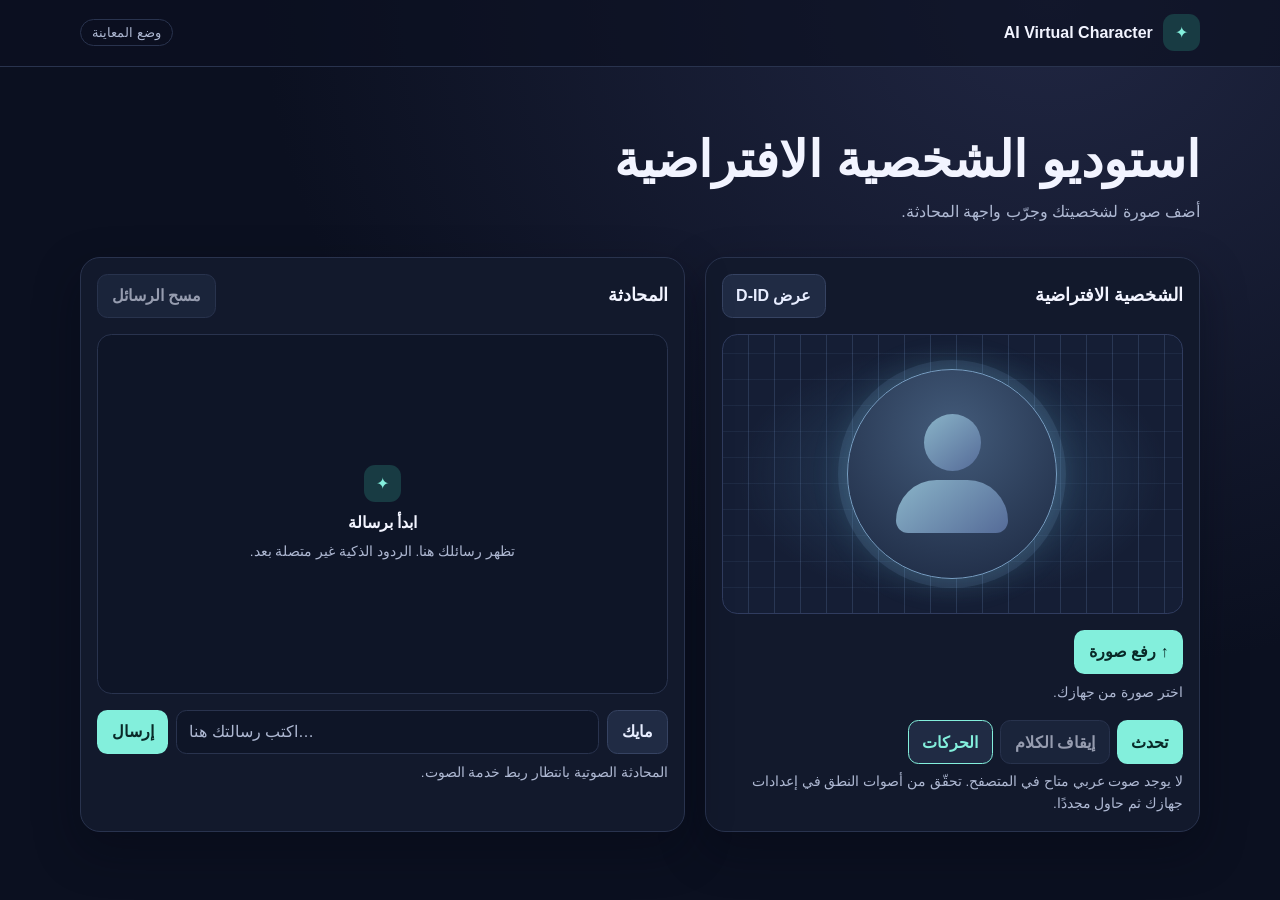
<file: index.html>
<!doctype html>
<html lang="ar" dir="rtl">
<head>
  <meta charset="utf-8">
  <meta name="viewport" content="width=device-width, initial-scale=1">
  <title>AI Virtual Character</title>
  <link rel="stylesheet" href="style.css">
  <script src="app.js" defer></script>
</head>
<body>
  <header class="topbar">
    <div class="brand"><span class="brand-icon" aria-hidden="true">✦</span><b dir="ltr">AI Virtual Character</b></div>
    <span class="mode">وضع المعاينة</span>
  </header>
  <main>
    <div class="intro">
      <h1>استوديو الشخصية الافتراضية</h1>
      <p>أضف صورة لشخصيتك وجرّب واجهة المحادثة.</p>
    </div>
    <div class="workspace">
      <section class="panel" aria-labelledby="avatar-title">
        <header class="panel-header">
          <h2 id="avatar-title">الشخصية الافتراضية</h2>
          <button id="avatar-view-button" type="button" class="secondary" aria-controls="avatar-stage did-view">عرض D‑ID</button>
        </header>
        <div class="stage" id="avatar-stage">
          <div class="portrait">
            <div class="placeholder" id="placeholder" aria-hidden="true"><i></i></div>
            <img id="avatar" alt="صورة الشخصية الافتراضية" hidden>
          </div>
        </div>
        <div id="did-view" hidden></div>
        <p id="did-status" role="status" hidden></p>
        <div class="upload">
          <input id="image-input" type="file" accept="image/*" hidden>
          <button id="upload-button" type="button" class="primary"><span aria-hidden="true">↑</span> رفع صورة</button>
          <button id="remove-button" type="button" class="secondary" hidden>إزالة الصورة</button>
          <p id="image-status" role="status">اختر صورة من جهازك.</p>
        </div>
        <div class="speech-controls">
          <button id="speak-button" type="button" class="primary" aria-describedby="speech-status">تحدث</button>
          <button id="stop-speech-button" type="button" class="secondary" disabled>إيقاف الكلام</button>
          <button id="motion-button" type="button" class="secondary" aria-pressed="false">الحركات</button>
          <p id="speech-status" role="status">اكتب رسالة ثم اضغط «تحدث» لسماعها.</p>
        </div>
      </section>
      <section class="panel chat" aria-labelledby="chat-title">
        <header class="panel-header">
          <h2 id="chat-title">المحادثة</h2>
          <button id="clear-button" class="secondary" type="button" disabled>مسح الرسائل</button>
        </header>
        <div id="messages" class="messages" role="log" aria-label="سجل المحادثة" tabindex="0">
          <div id="empty-chat" class="empty">
            <span aria-hidden="true">✦</span>
            <strong>ابدأ برسالة</strong>
            <p>تظهر رسائلك هنا. الردود الذكية غير متصلة بعد.</p>
          </div>
        </div>
        <form id="chat-form">
          <div class="composer">
            <button id="mic-button" class="secondary mic" type="button" aria-describedby="voice-status">مايك</button>
            <input id="message-input" dir="auto" aria-label="رسالتك" placeholder="اكتب رسالتك هنا…" maxlength="2000" required>
            <button class="primary" type="submit">إرسال</button>
          </div>
          <p id="voice-status" role="status">المحادثة الصوتية بانتظار ربط خدمة الصوت.</p>
        </form>
      </section>
    </div>
  </main>
</body>
</html>
</file>
<file: style.css>
:root {
  color-scheme: dark;
  font-family: "Segoe UI", Tahoma, sans-serif;
  color: #f2f4ff;
  background: #0b1020;
  --muted: #aeb8d2;
  --line: #29334e;
  --accent: #83efdc;
}

* { box-sizing: border-box; }
[hidden] { display: none !important; }
body {
  margin: 0;
  min-height: 100vh;
  background: radial-gradient(ellipse at 82% 0%, #202642 0%, transparent 53%), #0b1020;
}
.topbar {
  display: flex;
  justify-content: space-between;
  align-items: center;
  gap: 1rem;
  padding: .9rem max(1rem, calc((100% - 1120px) / 2));
  border-bottom: 1px solid var(--line);
  background: #0b1020aa;
}
.brand { display: flex; align-items: center; gap: .65rem; }
.brand-icon, .empty span {
  display: grid;
  place-items: center;
  width: 2.3rem;
  aspect-ratio: 1;
  border-radius: .7rem;
  background: #183b43;
  color: var(--accent);
}
.mode {
  border: 1px solid var(--line);
  border-radius: 2rem;
  padding: .3rem .7rem;
  color: var(--muted);
  font-size: .8rem;
}
main { width: min(1120px, calc(100% - 2rem)); margin: 0 auto; padding: clamp(2rem, 6vw, 4rem) 0; }
h1 { font-size: clamp(1.7rem, 5vw, 3.1rem); margin: 0; }
p { color: var(--muted); line-height: 1.6; }
.intro { margin-bottom: 2rem; }
.intro p { margin: .65rem 0 0; }
.workspace { display: grid; grid-template-columns: minmax(0, 1fr) minmax(0, 1.22fr); gap: 1.25rem; }
.panel {
  display: flex;
  flex-direction: column;
  min-width: 0;
  padding: 1rem;
  background: #12192c;
  border: 1px solid var(--line);
  border-radius: 1.25rem;
  box-shadow: 0 18px 45px #05091260;
}
.panel-header { display: flex; justify-content: space-between; align-items: center; gap: .6rem; margin-bottom: 1rem; }
h2 { font-size: 1.1rem; margin: 0; }
.stage {
  display: grid;
  place-items: center;
  min-height: 280px;
  padding: 1.4rem;
  border: 1px solid #303c5f;
  border-radius: .95rem;
  background:
    radial-gradient(ellipse at center, #315071c7, transparent 66%),
    repeating-linear-gradient(0deg, transparent 0 25px, #8ab0ee13 25px 26px),
    repeating-linear-gradient(90deg, #151e35 0 25px, #293754 25px 26px);
}
#did-view {
  border: 1px solid var(--line);
  border-radius: .95rem;
  overflow: hidden;
}
#did-view iframe {
  display: block;
  width: 100%;
  height: clamp(440px, 65vh, 620px);
  border: 0;
  background: #0e1527;
}
.did-frame-page {
  height: 100vh;
  background: #0e1527;
}
#did-agent-container {
  width: 100%;
  height: 100%;
}
.portrait {
  position: relative;
  display: grid;
  place-items: center;
  width: min(100%, 210px);
  aspect-ratio: 1;
  border: 1px solid #789fc3;
  border-radius: 50%;
  overflow: hidden;
  background: radial-gradient(circle at 50% 30%, #435b7a, #1b2740);
  box-shadow: 0 0 0 9px #9ac9fa19, 0 0 35px #7adbee35;
}
.portrait img { width: 100%; height: 100%; object-fit: cover; position: absolute; inset: 0; }
.stage[data-motion="on"] .portrait {
  animation: portrait-breathe 5.6s ease-in-out infinite;
}
.stage[data-motion="on"].is-speaking .portrait {
  border-color: #83efdc;
  box-shadow: 0 0 0 7px #83efdc36, 0 0 32px #83efdc65;
  animation: portrait-speak 3.4s ease-in-out infinite;
}
@keyframes portrait-breathe {
  0%, 100% { transform: none; }
  50% { transform: translateY(-2px) scale(1.012); }
}
@keyframes portrait-speak {
  0%, 100% { transform: none; }
  28% { transform: translateY(-2px) rotate(-1.4deg) scale(1.015); }
  66% { transform: translateY(-1px) rotate(1.1deg) scale(1.008); }
}
.placeholder i, .placeholder::after { display: block; background: linear-gradient(140deg, #8ab4c8, #556b98); }
.placeholder i { width: 57px; aspect-ratio: 1; border-radius: 50%; margin: 0 auto 9px; }
.placeholder::after { content: ""; width: 112px; height: 53px; border-radius: 60px 60px 18px 18px; }
.upload { padding-top: 1rem; }
.speech-controls { display: flex; flex-wrap: wrap; gap: .45rem; padding-top: 1rem; }
.speech-controls #speech-status { flex-basis: 100%; margin-top: 0; }
.secondary[aria-pressed="true"] { border-color: var(--accent); color: var(--accent); }
button, input { font: inherit; }
button {
  min-height: 44px;
  border: 1px solid transparent;
  border-radius: .65rem;
  padding: .5rem .85rem;
  cursor: pointer;
  font-weight: 600;
  white-space: nowrap;
}
button:hover:not(:disabled) { filter: brightness(1.16); }
:focus-visible { outline: 2px solid #a6fcec; outline-offset: 3px; }
.primary { background: var(--accent); color: #092928; }
.secondary { background: #202b44; border-color: #364362; color: #e7edff; }
button:disabled { opacity: .62; cursor: default; }
.messages {
  display: flex;
  flex-direction: column;
  gap: .7rem;
  min-height: 280px;
  max-height: 360px;
  overflow: auto;
  padding: .9rem;
  border: 1px solid var(--line);
  border-radius: .9rem;
  background: #0e1527;
  flex: 1;
}
.empty { margin: auto; text-align: center; }
.empty span { margin: 0 auto .7rem; }
.empty p, #image-status, #voice-status, #speech-status, #did-status { font-size: .85rem; margin: .55rem 0 0; }
.message {
  align-self: flex-start;
  max-width: 90%;
  padding: .6rem .85rem;
  margin: 0;
  border-radius: .8rem;
  overflow-wrap: anywhere;
  white-space: pre-wrap;
  color: #effbf9;
  background: #204549;
}
.composer { display: flex; gap: .5rem; margin-top: 1rem; }
.composer input {
  flex: 1;
  min-width: 0;
  padding: .55rem .75rem;
  background: #0e1527;
  border: 1px solid var(--line);
  border-radius: .65rem;
  color: inherit;
}
.composer input::placeholder { color: var(--muted); }
@media (max-width: 720px) {
  .workspace { grid-template-columns: 1fr; }
  .stage, .messages { min-height: 240px; }
}
</file>
